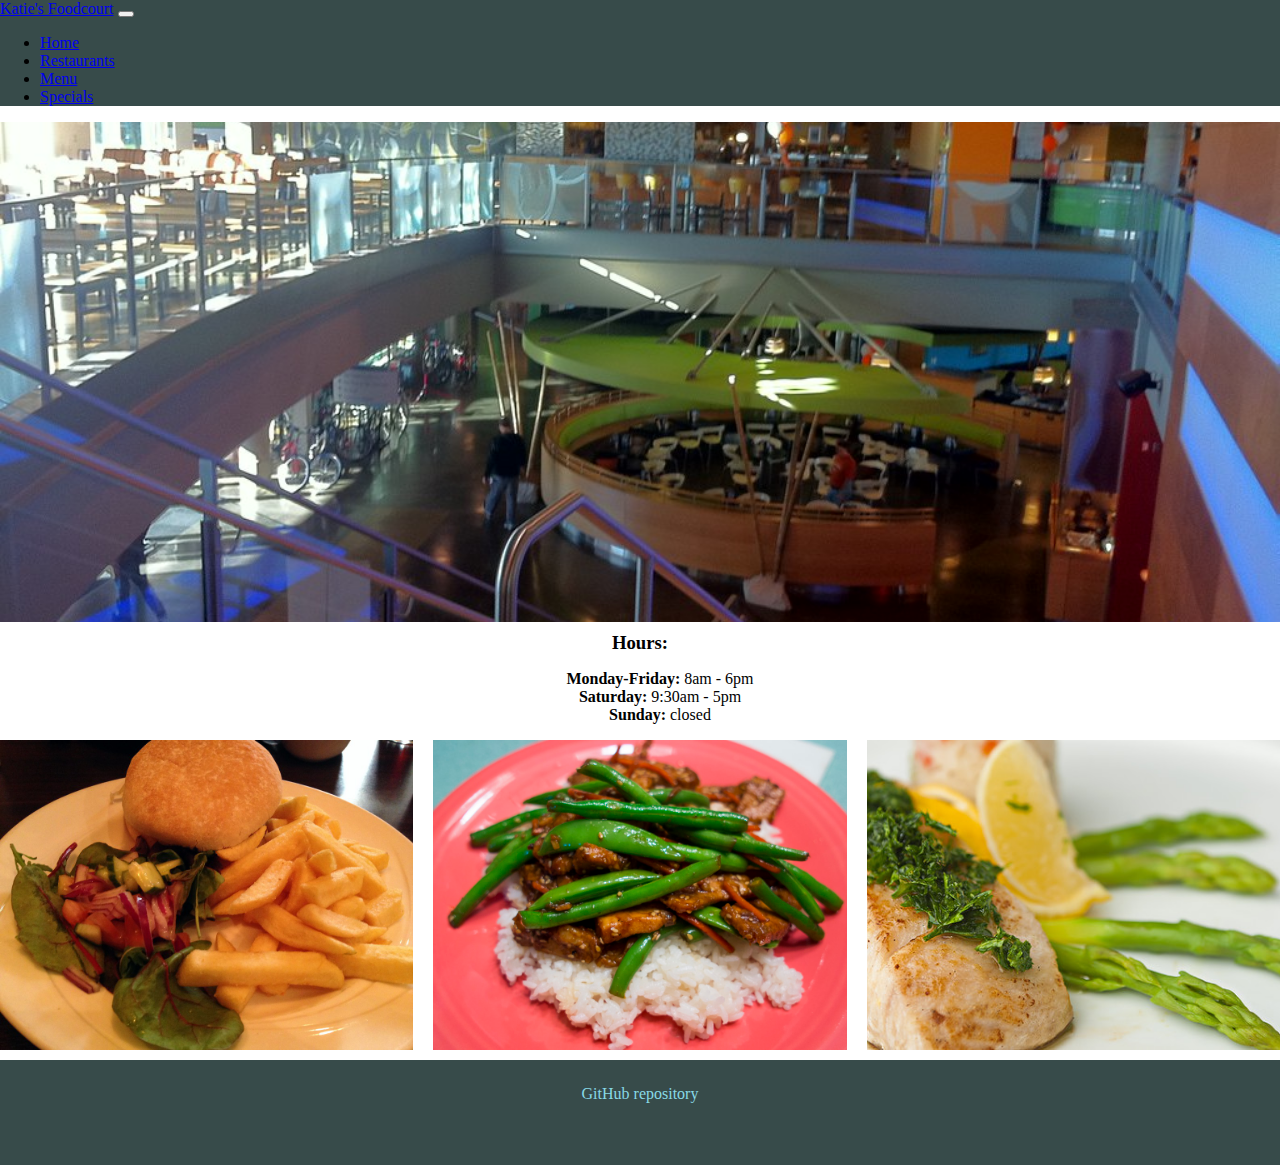
<file: index.html>
<!DOCTYPE html>
<html lang='en'>
  <head>
    <meta charset='UTF-8'/>
    <meta name='viewport'
      content='width=device-width, initial-scale=1.0, maximum-scale=1.0' />
    <title>Katie's Foodcourt</title>
    <link href="https://cdn.jsdelivr.net/npm/bootstrap@5.0.0-beta1/dist/css/bootstrap.min.css" rel="stylesheet" integrity="sha384-giJF6kkoqNQ00vy+HMDP7azOuL0xtbfIcaT9wjKHr8RbDVddVHyTfAAsrekwKmP1" crossorigin="anonymous">
    <link rel='stylesheet' href='styles.css'/>
  </head>
  <body>
    <header class="header">
        <nav class="navbar navbar-expand-lg navbar-dark bg-dark">
            <div class="container-fluid">
              <a class="navbar-brand" href="#">Katie's Foodcourt</a>
              <button class="navbar-toggler" type="button" data-bs-toggle="collapse" data-bs-target="#navbarSupportedContent" aria-controls="navbarSupportedContent" aria-expanded="false" aria-label="Toggle navigation">
                <span class="navbar-toggler-icon"></span>
              </button>
              <div class="collapse navbar-collapse" id="navbarSupportedContent">
                <ul class="navbar-nav me-auto mb-2 mb-lg-0">
                  <li class="nav-item">
                    <a class="nav-link active" href="index.html">Home</a>
                  </li>
                  <li class="nav-item">
                    <a class="nav-link" href="restaurants.html">Restaurants</a>
                  </li>
                  <li class="nav-item">
                    <a class="nav-link" href="menu.html">Menu</a>
                  </li>
                  <li class="nav-item">
                    <a class="nav-link" href="specials.html">Specials</a>
                  </li>
              </div>
            </div>
          </nav>
    </header>

    <div class="court">
      <img src="/images/foodcourt.jpg" alt="">
    </div>

    <div class="hours">
      <h3>Hours:</h3>
      <ul>
        <li><strong>Monday-Friday:</strong> 8am - 6pm</li>
        <li><strong>Saturday:</strong> 9:30am - 5pm</li>
        <li><strong>Sunday:</strong> closed</li>
      </ul>
    </div>

    <div class="grid">
      <div class="">
        <img src="/images/food1.jpg" alt=""><!--"Food" by Sean MacEntee is licensed with CC BY 2.0. To view a copy of this license, visit https://creativecommons.org/licenses/by/2.0/-->
      </div>
      <div class="">
        <img src="/images/food2.jpg" alt=""><!--"Food" by Nebulant is licensed with CC BY-NC-ND 2.0. To view a copy of this license, visit https://creativecommons.org/licenses/by-nc-nd/2.0/-->
      </div>
      <div class="">
        <img src="/images/food3.jpg" alt=""><!--"Food Photography for Mayi Fine Dining Restaurant" by Sidious Sid is licensed with CC BY-NC-ND 2.0. To view a copy of this license, visit https://creativecommons.org/licenses/by-nc-nd/2.0/-->
      </div>
    </div>

    <footer class="bg-dark">
      <a href="https://github.com/ktrencher/Creative-Project-1">GitHub repository</a>
    </footer>

    <script src="https://cdn.jsdelivr.net/npm/bootstrap@5.0.0-beta1/dist/js/bootstrap.bundle.min.js" integrity="sha384-ygbV9kiqUc6oa4msXn9868pTtWMgiQaeYH7/t7LECLbyPA2x65Kgf80OJFdroafW" crossorigin="anonymous"></script>
  </body>
</html>
</file>
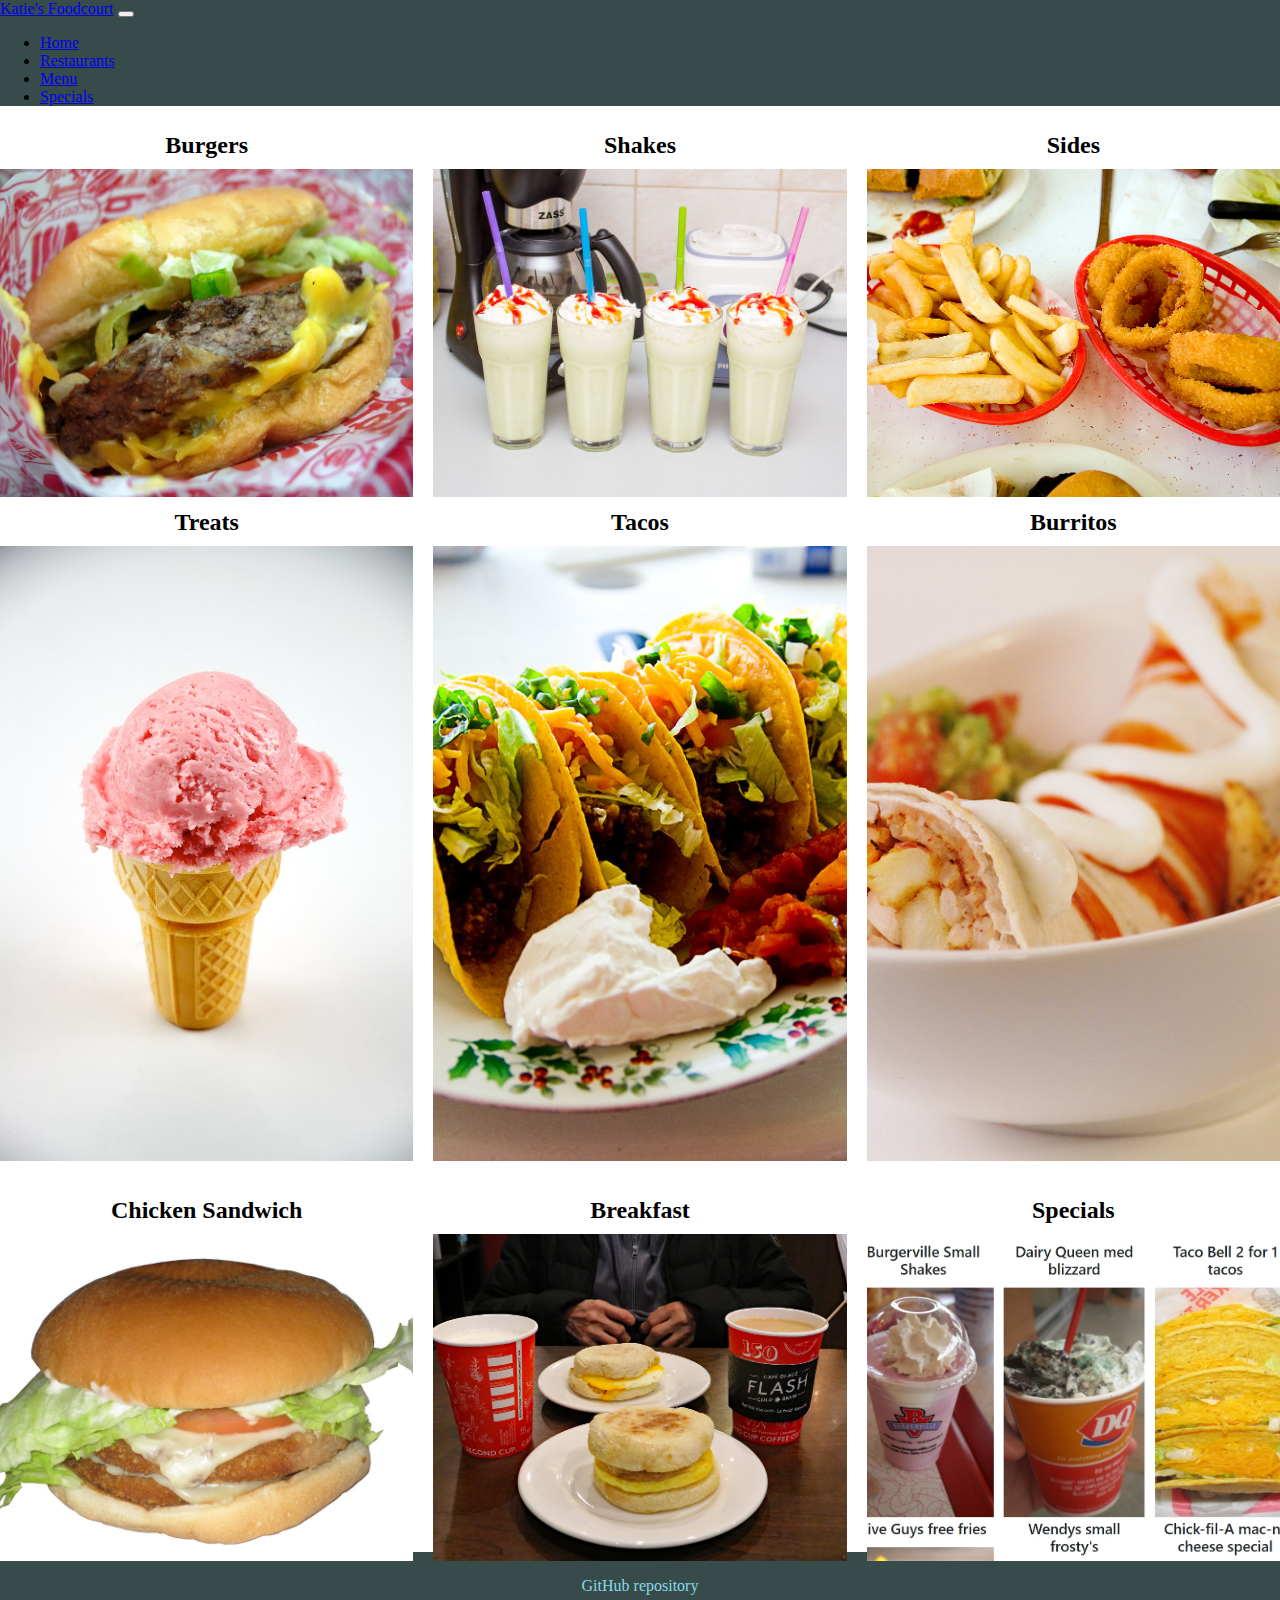
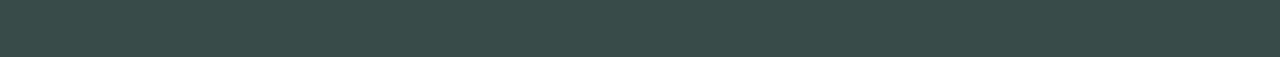
<file: menu.html>
<!DOCTYPE html>
<html lang='en'>
  <head>
    <meta charset='UTF-8'/>
    <meta name='viewport'
      content='width=device-width, initial-scale=1.0, maximum-scale=1.0' />
    <title>Katie's Foodcourt Menu</title>
    <link href="https://cdn.jsdelivr.net/npm/bootstrap@5.0.0-beta1/dist/css/bootstrap.min.css" rel="stylesheet" integrity="sha384-giJF6kkoqNQ00vy+HMDP7azOuL0xtbfIcaT9wjKHr8RbDVddVHyTfAAsrekwKmP1" crossorigin="anonymous">
    <link rel='stylesheet' href='styles.css'/>
  </head>
  <body>
    <header class="header">
        <nav class="navbar navbar-expand-lg navbar-dark bg-dark">
            <div class="container-fluid">
              <a class="navbar-brand" href="#">Katie's Foodcourt</a>
              <button class="navbar-toggler" type="button" data-bs-toggle="collapse" data-bs-target="#navbarSupportedContent" aria-controls="navbarSupportedContent" aria-expanded="false" aria-label="Toggle navigation">
                <span class="navbar-toggler-icon"></span>
              </button>
              <div class="collapse navbar-collapse" id="navbarSupportedContent">
                <ul class="navbar-nav me-auto mb-2 mb-lg-0">
                  <li class="nav-item">
                    <a class="nav-link" href="index.html">Home</a>
                  </li>
                  <li class="nav-item">
                    <a class="nav-link" href="restaurants.html">Restaurants</a>
                  </li>
                  <li class="nav-item">
                    <a class="nav-link active" href="menu.html">Menu</a>
                  </li>
                  <li class="nav-item">
                    <a class="nav-link" href="specials.html">Specials</a>
                  </li>
              </div>
            </div>
          </nav>
    </header>

    <!--burgers, shakes, fries, onion rings, ice cream, tacos, burritos, quesadilla, frosty, chicken nuggets, chicken sandwich, breackfast-->

    <div class="grid">
      <div class="rest">
        <h2>Burgers</h2>
        <img src="/images/menu1.jpg" alt=""> <!--"Beef Burger @ brgr - 287 7th Avenue" by wEnDaLicious is licensed with CC BY-ND 2.0. To view a copy of this license, visit https://creativecommons.org/licenses/by-nd/2.0/-->
      </div>

      <div class="rest">
        <h2>Shakes</h2>
        <img src="/images/menu2.jpg" alt=""> <!--"Milk Shake" by Paul Istoan is licensed with CC BY-NC 2.0. To view a copy of this license, visit https://creativecommons.org/licenses/by-nc/2.0/-->
      </div>

      <div class="rest">
        <h2>Sides</h2>
        <img src="/images/menu3.jpg" alt=""> <!--"Fries and Onion Rings at Val's" by pointnshoot is licensed with CC BY 2.0. To view a copy of this license, visit https://creativecommons.org/licenses/by/2.0/-->
      </div>

      <div class="rest">
        <h2>Treats</h2>
        <img src="/images/menu4.jpg" alt=""> <!--"Strawberry Ice Cream Cone" by TheCulinaryGeek is licensed with CC BY 2.0. To view a copy of this license, visit https://creativecommons.org/licenses/by/2.0/-->
      </div>

      <div class="rest">
        <h2>Tacos</h2>
        <img src="/images/menu5.jpg" alt=""> <!--"oleai's tacos" by @kevinv033 is licensed with CC BY-NC-ND 2.0. To view a copy of this license, visit https://creativecommons.org/licenses/by-nc-nd/2.0/-->
      </div>

      <div class="rest">
        <h2>Burritos</h2>
        <img src="/images/menu6.jpg" alt=""> <!--"El Burrito" by crd! is licensed with CC BY-SA 2.0. To view a copy of this license, visit https://creativecommons.org/licenses/by-sa/2.0/-->
      </div>

      <div class="rest">
        <h2>Chicken Sandwich</h2>
        <img src="/images/menu7.jpg" alt=""> <!--"Jack in the Box Really Big Chicken Sandwich" by theimpulsivebuy is licensed with CC BY-SA 2.0. To view a copy of this license, visit https://creativecommons.org/licenses/by-sa/2.0/-->
      </div>

      <div class="rest">
        <h2>Breakfast</h2>
        <img src="/images/menu8.jpg" alt=""> <!--"Egg breakfast sandwiches" by Can Pac Swire is licensed with CC BY-NC 2.0. To view a copy of this license, visit https://creativecommons.org/licenses/by-nc/2.0/-->
      </div>

      <div class="rest">
        <h2><a href="specials.html">Specials</a></h2>
        <img src="/images/menu9.jpg" alt="">
      </div>

    </div>

    <footer class="bg-dark">
      <a href="https://github.com/ktrencher/Creative-Project-1">GitHub repository</a>
    </footer>

    <script src="https://cdn.jsdelivr.net/npm/bootstrap@5.0.0-beta1/dist/js/bootstrap.bundle.min.js" integrity="sha384-ygbV9kiqUc6oa4msXn9868pTtWMgiQaeYH7/t7LECLbyPA2x65Kgf80OJFdroafW" crossorigin="anonymous"></script>
  </body>
</html>
</file>
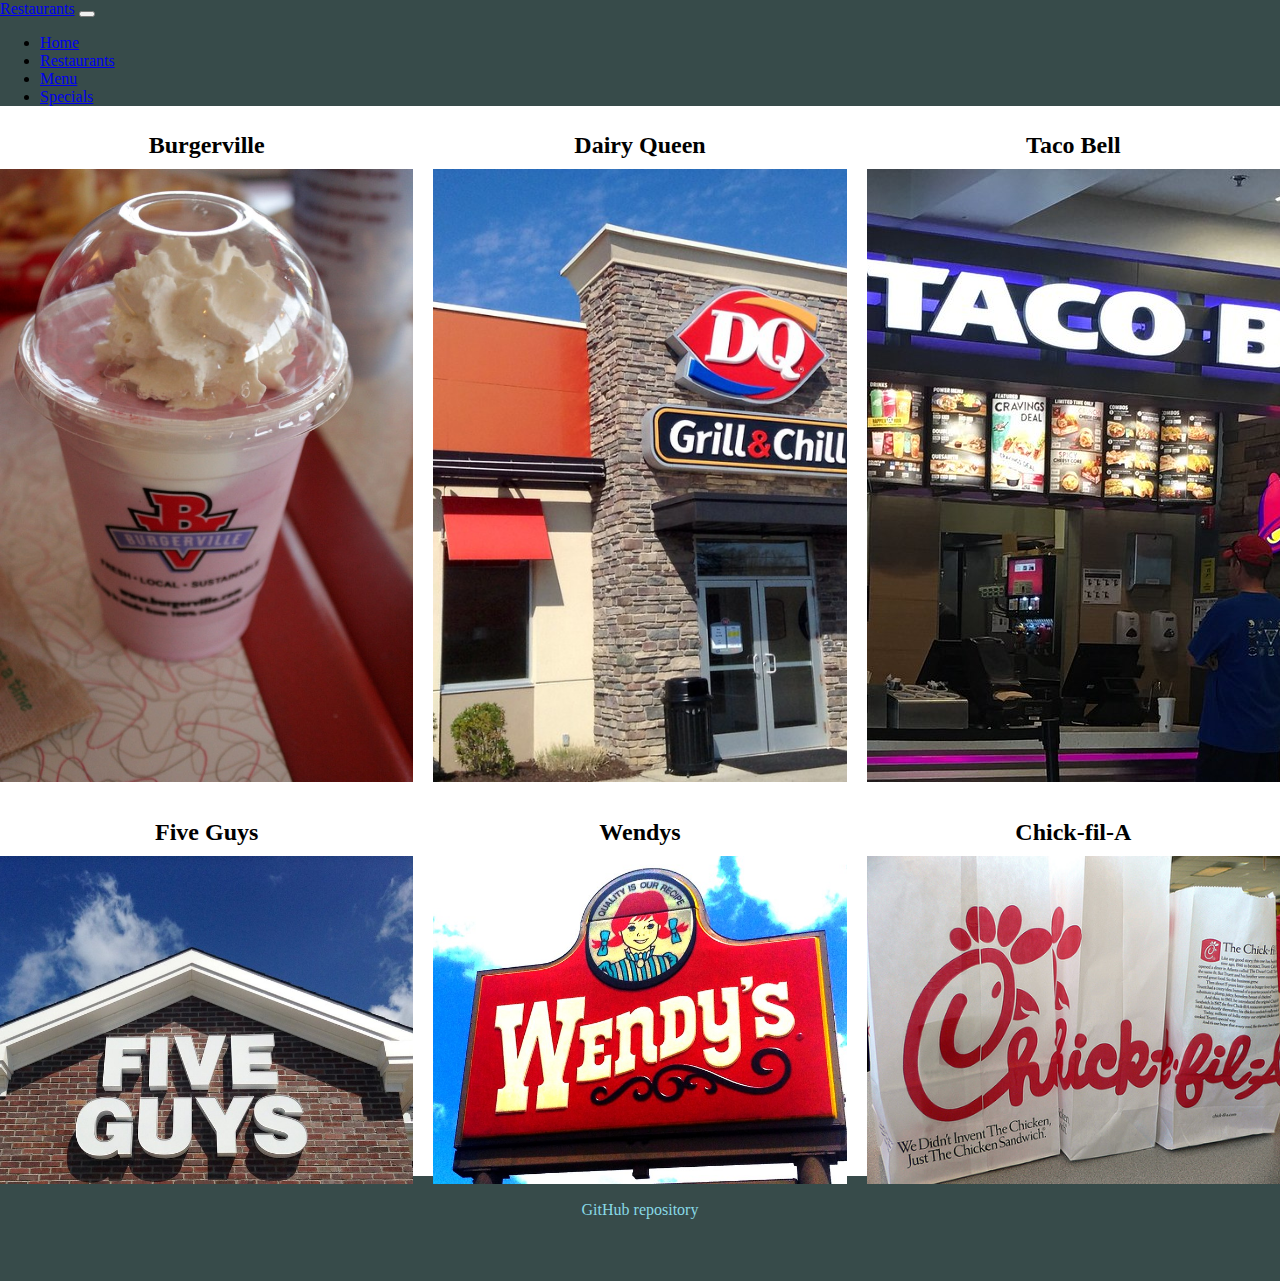
<file: restaurants.html>
<!DOCTYPE html>
<html lang='en'>
  <head>
    <meta charset='UTF-8'/>
    <meta name='viewport'
      content='width=device-width, initial-scale=1.0, maximum-scale=1.0' />
    <title>Katie's Foodcourt Restaurants</title>
    <link href="https://cdn.jsdelivr.net/npm/bootstrap@5.0.0-beta1/dist/css/bootstrap.min.css" rel="stylesheet" integrity="sha384-giJF6kkoqNQ00vy+HMDP7azOuL0xtbfIcaT9wjKHr8RbDVddVHyTfAAsrekwKmP1" crossorigin="anonymous">
    <link rel='stylesheet' href='styles.css'/>
  </head>
  <body>
    <header class="header">
        <nav class="navbar navbar-expand-lg navbar-dark bg-dark">
            <div class="container-fluid">
              <a class="navbar-brand" href="#">Restaurants</a>
              <button class="navbar-toggler" type="button" data-bs-toggle="collapse" data-bs-target="#navbarSupportedContent" aria-controls="navbarSupportedContent" aria-expanded="false" aria-label="Toggle navigation">
                <span class="navbar-toggler-icon"></span>
              </button>
              <div class="collapse navbar-collapse" id="navbarSupportedContent">
                <ul class="navbar-nav me-auto mb-2 mb-lg-0">
                  <li class="nav-item">
                    <a class="nav-link" href="index.html">Home</a>
                  </li>
                  <li class="nav-item">
                    <a class="nav-link active" href="restaurants.html">Restaurants</a>
                  </li>
                  <li class="nav-item">
                    <a class="nav-link" href="menu.html">Menu</a>
                  </li>
                  <li class="nav-item">
                    <a class="nav-link" href="specials.html">Specials</a>
                  </li>
              </div>
            </div>
          </nav>
    </header>

    <div class="grid">
      <div class="rest">
        <h2>Burgerville</h2>
        <img src="/images/rest1.jpg" alt=""> <!--"burgerville blackberry shake" by goodiesfirst is licensed with CC BY 2.0. To view a copy of this license, visit https://creativecommons.org/licenses/by/2.0/-->
      </div>

      <div class="rest">
        <h2>Dairy Queen</h2>
        <img src="/images/rest2.jpg" alt=""> <!--"Dairy Queen" by JeepersMedia is licensed with CC BY 2.0. To view a copy of this license, visit https://creativecommons.org/licenses/by/2.0/-->
      </div>

      <div class="rest">
        <h2>Taco Bell</h2>
        <img src="/images/rest3.jpg" alt=""> <!--"Taco Bell" by JeepersMedia is licensed with CC BY 2.0. To view a copy of this license, visit https://creativecommons.org/licenses/by/2.0/-->
      </div>

      <div class="rest">
        <h2>Five Guys</h2>
        <img src="/images/rest4.jpg" alt=""> <!--"Five Guys" by JeepersMedia is licensed with CC BY 2.0. To view a copy of this license, visit https://creativecommons.org/licenses/by/2.0/-->
      </div>

      <div class="rest">
        <h2>Wendys</h2>
        <img src="/images/rest5.jpg" alt=""> <!--"Wendy's" by JeepersMedia is licensed with CC BY 2.0. To view a copy of this license, visit https://creativecommons.org/licenses/by/2.0/-->
      </div>

      <div class="rest">
        <h2>Chick-fil-A</h2>
        <img src="/images/rest6.jpg" alt=""> <!--"Chick-Fil-A" by Link576 is licensed with CC BY-NC 2.0. To view a copy of this license, visit https://creativecommons.org/licenses/by-nc/2.0/-->
      </div>

    </div>



    <footer class="bg-dark">
      <a href="https://github.com/ktrencher/Creative-Project-1">GitHub repository</a>
    </footer>

    <script src="https://cdn.jsdelivr.net/npm/bootstrap@5.0.0-beta1/dist/js/bootstrap.bundle.min.js" integrity="sha384-ygbV9kiqUc6oa4msXn9868pTtWMgiQaeYH7/t7LECLbyPA2x65Kgf80OJFdroafW" crossorigin="anonymous"></script>
  </body>
</html>
</file>
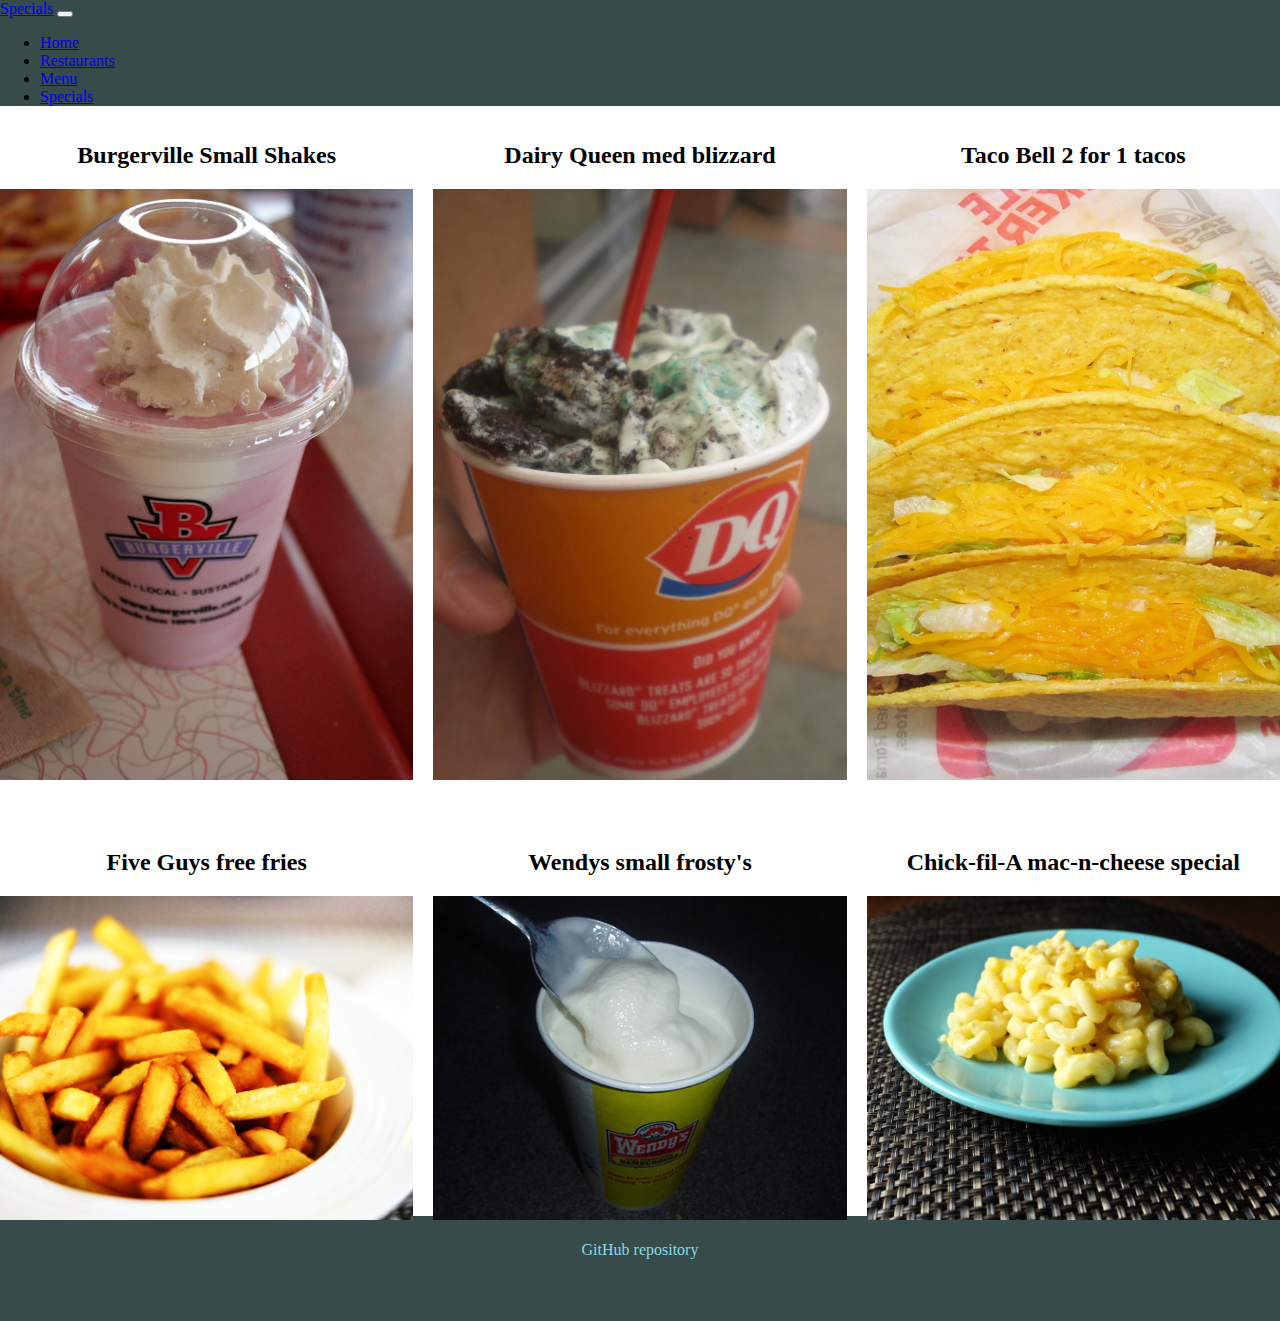
<file: specials.html>
<!DOCTYPE html>
<html lang='en'>
  <head>
    <meta charset='UTF-8'/>
    <meta name='viewport'
      content='width=device-width, initial-scale=1.0, maximum-scale=1.0' />
    <title>Katie's Foodcourt Specials</title>
    <link href="https://cdn.jsdelivr.net/npm/bootstrap@5.0.0-beta1/dist/css/bootstrap.min.css" rel="stylesheet" integrity="sha384-giJF6kkoqNQ00vy+HMDP7azOuL0xtbfIcaT9wjKHr8RbDVddVHyTfAAsrekwKmP1" crossorigin="anonymous">
    <link rel='stylesheet' href='styles.css'/>
  </head>
  <body>
    <header class="header">
        <nav class="navbar navbar-expand-lg navbar-dark bg-dark">
            <div class="container-fluid">
              <a class="navbar-brand" href="#">Specials</a>
              <button class="navbar-toggler" type="button" data-bs-toggle="collapse" data-bs-target="#navbarSupportedContent" aria-controls="navbarSupportedContent" aria-expanded="false" aria-label="Toggle navigation">
                <span class="navbar-toggler-icon"></span>
              </button>
              <div class="collapse navbar-collapse" id="navbarSupportedContent">
                <ul class="navbar-nav me-auto mb-2 mb-lg-0">
                  <li class="nav-item">
                    <a class="nav-link" href="index.html">Home</a>
                  </li>
                  <li class="nav-item">
                    <a class="nav-link" href="restaurants.html">Restaurants</a>
                  </li>
                  <li class="nav-item">
                    <a class="nav-link" href="menu.html">Menu</a>
                  </li>
                  <li class="nav-item">
                    <a class="nav-link active" href="specials.html">Specials</a>
                  </li>
              </div>
            </div>
          </nav>
    </header>

    <div class="grid">
      <div class="rest sp">
        <h2>Burgerville Small Shakes</h2>
        <img src="/images/rest1.jpg" alt=""> <!--"burgerville blackberry shake" by goodiesfirst is licensed with CC BY 2.0. To view a copy of this license, visit https://creativecommons.org/licenses/by/2.0/-->
      </div>

      <div class="rest sp">
        <h2>Dairy Queen med blizzard</h2>
        <img src="/images/sp2.jpg" alt=""> <!--"#131 Blizzard of the month Mint Oreo" by Like_the_Grand_Canyon is licensed with CC BY-NC 2.0. To view a copy of this license, visit https://creativecommons.org/licenses/by-nc/2.0/-->
      </div>

      <div class="rest sp">
        <h2>Taco Bell 2 for 1 tacos</h2>
        <img src="/images/sp3.jpg" alt=""> <!--"Four Taco Bell Tacos" by Pest15 is licensed with CC BY-SA 2.0. To view a copy of this license, visit https://creativecommons.org/licenses/by-sa/2.0/-->
      </div>

      <div class="rest sp">
        <h2>Five Guys free fries</h2>
        <img src="/images/sp4.jpg" alt=""> <!--"French Fries" by Daniel Y. Go is licensed with CC BY-NC 2.0. To view a copy of this license, visit https://creativecommons.org/licenses/by-nc/2.0/-->
      </div>

      <div class="rest sp">
        <h2>Wendys small frosty's</h2>
        <img src="/images/sp5.jpg" alt=""> <!--"Wendy's - Vanilla Frosty" by frozenfoodjournal is licensed with CC BY-NC 2.0. To view a copy of this license, visit https://creativecommons.org/licenses/by-nc/2.0/-->
      </div>

      <div class="rest sp">
        <h2>Chick-fil-A mac-n-cheese special</h2>
        <img src="/images/sp6.jpg" alt=""> <!--"Mac N Cheese" by The Marmot is licensed with CC BY 2.0. To view a copy of this license, visit https://creativecommons.org/licenses/by/2.0/-->
      </div>

    </div>



    <footer class="bg-dark">
      <a href="https://github.com/ktrencher/Creative-Project-1">GitHub repository</a>
    </footer>

    <script src="https://cdn.jsdelivr.net/npm/bootstrap@5.0.0-beta1/dist/js/bootstrap.bundle.min.js" integrity="sha384-ygbV9kiqUc6oa4msXn9868pTtWMgiQaeYH7/t7LECLbyPA2x65Kgf80OJFdroafW" crossorigin="anonymous"></script>
  </body>
</html>
</file>
<file: styles.css>
body {
  margin: 0;
  padding: 0;
  box-sizing: border-box;
}

img {
  width: 100%;
  display: block;
}

.hours {
  margin: auto;
  text-align: center;
}

.hours li {
  list-style-type: none;
}

.hours h3 {
  margin: 10px auto;
}

footer a {
  color: #88D9E6;
  text-decoration: none;

}
footer {
  height: 80px;
  margin: auto;
  text-align: center;
  padding-top: 25px;
}

.rest h2 {
  text-align: center;
  margin-top: 10px;
  margin-bottom: 10px;

}

.rest a {
  text-decoration: none;
  color: #000;

}

.bg-dark {
  background-color: #374B4A!important;
}

@media (min-width: 48em) {
  .court img {
    max-height: 500px;
    object-fit: cover;
  }

  .grid {
    display: grid;
    grid-template-columns: repeat(3, 1fr);
    grid-gap: 20px;
    margin-bottom: 10px;
  }

  .grid img {
    height: 100%;
    width: 100%;
    object-fit: cover;
  }


  .grid .rest img {
    height: 92%;
  }

  .grid .sp img {
    height: 86%;
  }

  .grid .sp h2 {
    padding: 10px 0;
  }

}
</file>
